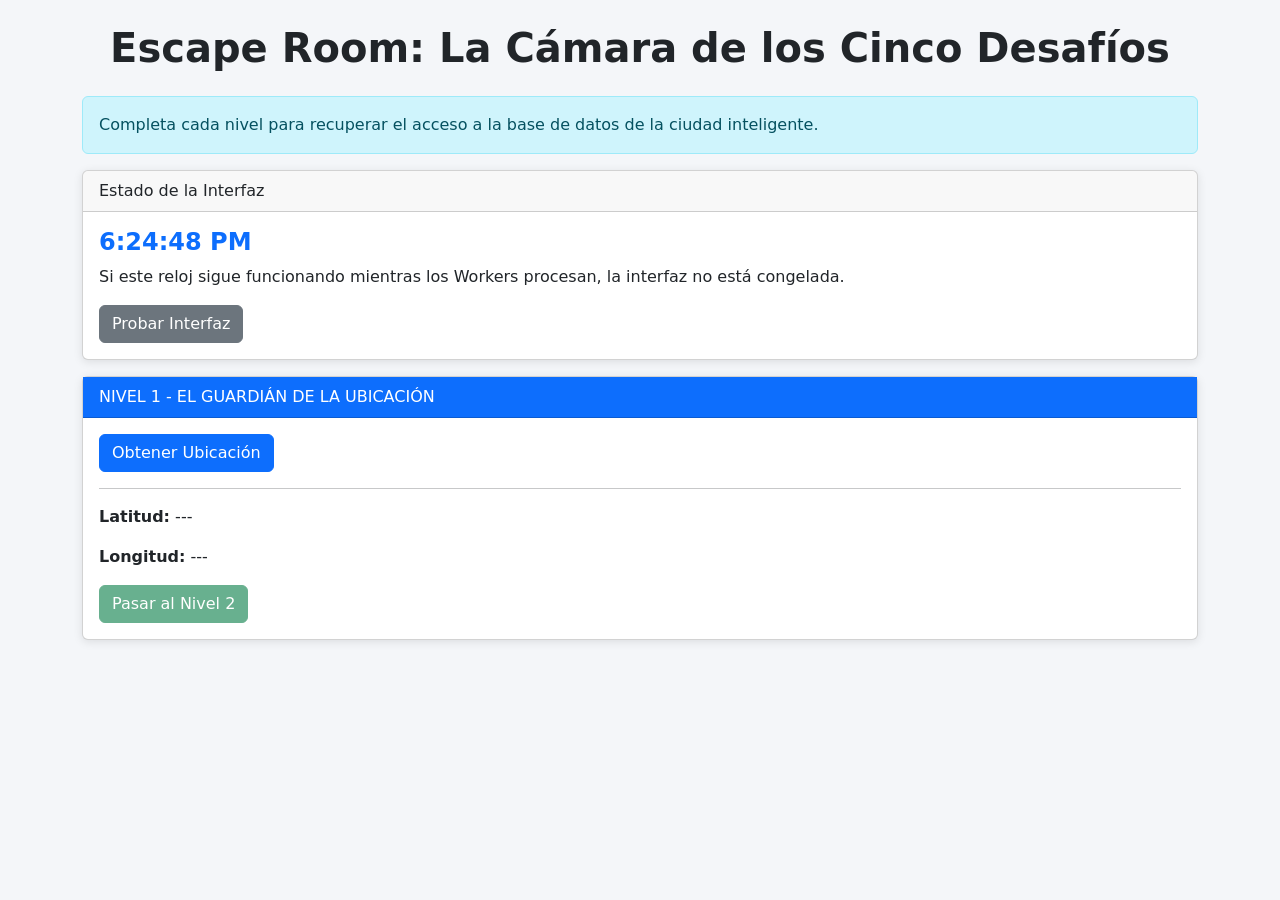
<file: index.html>
<!DOCTYPE html>

<html lang="es">
<head>
    <meta charset="UTF-8">
    <meta name="viewport" content="width=device-width, initial-scale=1.0">
    <title>Escape Room - La Cámara de los Cinco Desafíos</title>

<link href="https://cdn.jsdelivr.net/npm/bootstrap@5.3.3/dist/css/bootstrap.min.css" rel="stylesheet">
<link rel="stylesheet" href="https://cdn.jsdelivr.net/npm/bootstrap-icons@1.11.3/font/bootstrap-icons.min.css">

<link rel="stylesheet" href="css/styles.css">

</head>
<body>
    

<div class="container mt-4">

<h1 class="text-center mb-4">
    Escape Room: La Cámara de los Cinco Desafíos
</h1>

<div class="alert alert-info">
    Completa cada nivel para recuperar el acceso a la base de datos de la ciudad inteligente.
</div>
<div id="contenedorAlertas"></div>
<!-- Reloj para demostrar que la interfaz sigue activa -->

<div class="card mt-2 mb-3">

    <div class="card-header">
        Estado de la Interfaz
    </div>

    <div class="card-body">

        <h4 id="reloj"></h4>

        <p>
            Si este reloj sigue funcionando mientras los Workers procesan,
            la interfaz no está congelada.
        </p>

        <button
            class="btn btn-secondary"
            onclick="alert('La interfaz sigue funcionando')">
            Probar Interfaz
        </button>

    </div>

</div>
<!-- NIVEL 1 -->

<div id="nivel1" class="card mb-4 nivel activo">
    <div id="overlayNivel1" class="overlay-cargando">

        <div class="text-center">

            <div
                class="spinner-border text-primary"
                style="width:4rem;height:4rem;"
                role="status">
            </div>

            <div class="mt-3 fw-bold">
                Obteniendo ubicación...
            </div>

        </div>

    </div>

    <div class="card-header bg-primary text-white">
        NIVEL 1 - EL GUARDIÁN DE LA UBICACIÓN
    </div>

    <div class="card-body">

        <button id="btnUbicacion" class="btn btn-primary">
            Obtener Ubicación
        </button>

        <hr>

        <p>
            <strong>Latitud:</strong>
            <span id="latitud">---</span>
        </p>

        <p>
            <strong>Longitud:</strong>
            <span id="longitud">---</span>
        </p>

        <button
            id="btnNivel2"
            class="btn btn-success"
            disabled>
            Pasar al Nivel 2
        </button>

    </div>

</div>

<!-- NIVEL 2 -->

<div id="nivel2" class="card mb-4 nivel">

    <div class="card-header bg-success text-white">
        NIVEL 2 - EL CARTÓGRAFO PERDIDO
    </div>

    <div class="card-body">

        <button id="btnMapa" class="btn btn-success">
            Dibujar Mapa
        </button>

        <hr>

        <canvas
            id="mapaCanvas"
            width="800"
            height="400"
            class="border">
        </canvas>

        <br><br>

        <button
            id="btnNivel3"
            class="btn btn-success"
            disabled>
            Pasar al Nivel 3
        </button>

    </div>

</div>

<!-- NIVEL 3 -->

<div id="nivel3" class="card mb-4 nivel">

    <div class="card-header bg-warning">
        NIVEL 3 - LA EVIDENCIA DEL EXPLORADOR
    </div>

    <div class="card-body">

        <button id="btnCamara" class="btn btn-warning">
            Activar Cámara
        </button>

        <hr>

        <video
            id="video"
            width="500"
            autoplay
            playsinline>
        </video>

        <br><br>

        <button
            id="btnCapturar"
            class="btn btn-danger">
            Capturar Foto
        </button>

        <hr>

        <canvas
            id="fotoCanvas"
            width="500"
            height="350"
            class="border">
        </canvas>

        <hr>

        <h5>Fotografía Guardada</h5>

        <img
            id="fotoGuardada"
            class="img-fluid border">

        <br><br>

        <button
            id="btnNivel4"
            class="btn btn-success"
            disabled>
            Pasar al Nivel 4
        </button>

    </div>

</div>

<!-- NIVEL 4 -->

<div id="nivel4" class="card mb-4 nivel">

    <div class="card-header bg-danger text-white">
        NIVEL 4 - EL NÚCLEO DE PROCESAMIENTO
    </div>

    <div class="card-body">

        <button
            id="btnProcesarNivel4"
            class="btn btn-danger">
            Procesar Sensores
        </button>

        <hr>

        <div class="progress">

            <div
                id="barraNivel4"
                class="progress-bar"
                role="progressbar"
                style="width:0%">
                0%
            </div>

        </div>

        <hr>

        <div id="resultadoNivel4"></div>

        <button
            id="btnNivel5"
            class="btn btn-success mt-3"
            disabled>
            Pasar al Nivel 5
        </button>

    </div>

</div>

<!-- NIVEL 5 -->

<div id="nivel5" class="card mb-4 nivel">

    <div class="card-header bg-dark text-white">
        NIVEL 5 - EL PORTAL CUÁNTICO
    </div>

    <div class="card-body">

        <button
            id="btnProcesarNivel5"
            class="btn btn-dark">
            Iniciar Procesamiento
        </button>

        <hr>

        <div class="progress">

            <div
                id="barraNivel5"
                class="progress-bar bg-success"
                role="progressbar"
                style="width:0%">
                0%
            </div>

        </div>

        <hr>

        <div id="resultadoNivel5"></div>

        <button
            id="btnExportar"
            class="btn btn-primary mt-3"
            disabled>
            Descargar JSON
        </button>

    </div>

</div>



</div>

<script src="js/app.js"></script>

<script src="js/nivel1.js"></script>

<script src="js/nivel2.js"></script>

<script src="js/nivel3.js"></script>

<script src="js/nivel4.js"></script>

<script src="js/nivel5.js"></script>

<script src="https://cdn.jsdelivr.net/npm/bootstrap@5.3.3/dist/js/bootstrap.bundle.min.js"></script>
</body>
</html>
</file>
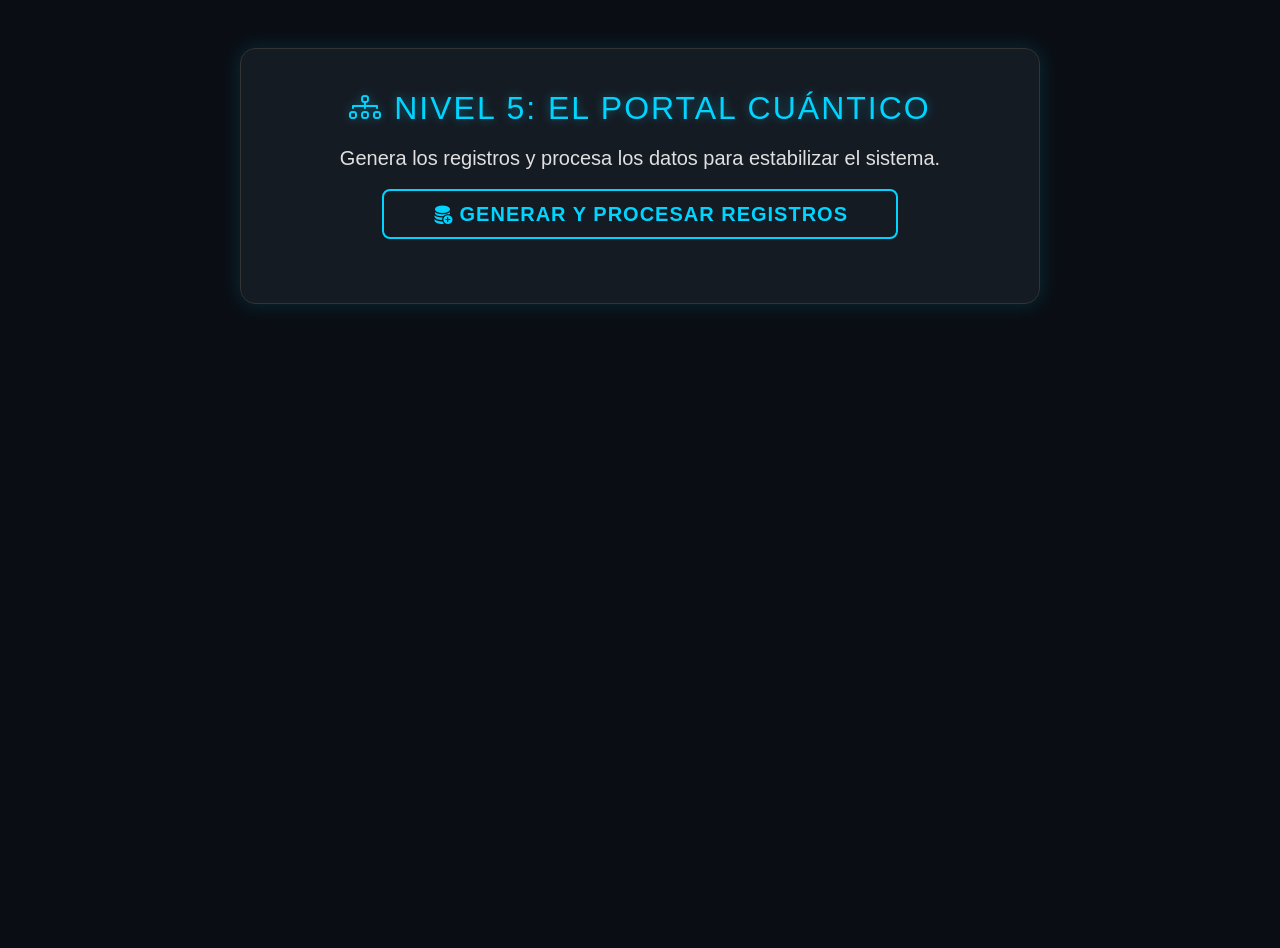
<file: portal_cuantico.html>
<!DOCTYPE html>
<html lang="es">
<head>
    <meta charset="UTF-8">
    <meta name="viewport" content="width=device-width, initial-scale=1.0">
    <title>Nivel 5: El Portal Cuántico</title>
    <link rel="stylesheet" href="https://cdn.jsdelivr.net/npm/bootstrap@5.3.0/dist/css/bootstrap.min.css">
    <link rel="stylesheet" href="https://cdn.jsdelivr.net/npm/bootstrap-icons@1.11.0/font/bootstrap-icons.css">
    <link rel="stylesheet" href="css/style.css">
    <link rel="stylesheet" href="css/ui.css">
</head>
<body>
    <div class="container mt-5 mb-5">
        <div class="text-center mb-4">
            <h1 style="color: var(--neon-blue); text-shadow: 0 0 10px rgba(0,212,255,0.4);">
                <i class="bi-diagram-3"></i> Nivel 5: El Portal Cuántico
            </h1>
            <p class="lead">Genera los registros y procesa los datos para estabilizar el sistema.</p>
            <button id="btnGenerar" class="btn btn-primary btn-lg px-5">
                <i class="bi bi-database-fill-add"></i> Generar y Procesar Registros
            </button>

            <!-- BARRA DE PROGRESO -->
            <div id="contenedorCarga" class="mt-4 d-none mx-auto" style="max-width: 700px;">
                <div class="d-flex justify-content-between mb-1">
                    <span class="small fw-bold" style="color: var(--neon-blue);">
                        <i class="bi bi-lightning-charge-fill"></i> Sincronizando datos cuánticos...
                    </span>
                    <span id="percentText" class="small fw-bold" style="color: var(--neon-blue);">0%</span>
                </div>
                <div class="progress" style="height: 30px; border-radius: 8px;">
                    <div id="progressBar"
                         class="progress-bar progress-bar-striped progress-bar-animated bg-success text-dark fw-bold"
                         role="progressbar"
                         style="width: 0%"
                         aria-valuenow="0"
                         aria-valuemin="0"
                         aria-valuemax="100">
                        0%
                    </div>
                </div>
            </div>
        </div>

        <!-- TABLA: Vista previa -->
        <div id="tablaRegistros" class="mt-4 d-none">
            <h5 class="mb-3" style="color: var(--neon-blue);">
                <i class="bi bi-eye-fill"></i> Vista previa: Primeros 50 registros generados
            </h5>
            <div class="table-responsive" style="max-height: 350px; overflow-y: auto; border: 1px solid #444; border-radius: 8px;">
                <table class="table table-dark table-hover mb-0" style="background-color: var(--card-bg);">
                    <thead style="position: sticky; top: 0; background-color: var(--bg-dark); z-index: 10;">
                        <tr style="color: var(--neon-blue); border-bottom: 2px solid var(--neon-blue);">
                            <th class="ps-3"><i class="bi bi-hash"></i></th>
                            <th><i class="bi bi-thermometer-half"></i> Temp</th>
                            <th><i class="bi bi-droplet-half"></i> Hum</th>
                            <th><i class="bi bi-speedometer2"></i> Pres</th>
                            <th><i class="bi bi-shield-check"></i> Estado</th>
                        </tr>
                    </thead>
                    <tbody id="tbodyRegistros"></tbody>
                </table>
            </div>
        </div>

        <!-- CARD DE RESULTADOS -->
        <div id="resultadoCard" class="card mt-4 d-none bg-dark border-light shadow-lg">
            <div class="card-header bg-transparent border-light">
                <h4 class="mb-0 text-white"><i class="bi-bar-chart-line"></i> Estadísticas del Portal Cuántico</h4>
            </div>
            <div class="card-body" id="statsContent"></div>
            <div class="card-footer bg-transparent border-light text-end">
                <a id="btnDescargar" class="btn btn-success btn-lg" href="#" role="button">
                    <i class="bi bi-download"></i> Descargar Reporte JSON
                </a>
            </div>
        </div>

        <!-- SECCIÓN DE NIVEL COMPLETADO (Se activa desde app.js) -->
        <div id="nivelCompletado" class="d-none mt-5">
            <div class="card alert-neon text-center p-5 mx-auto" style="max-width: 700px;">
                <i class="bi bi-patch-check-fill display-1 mb-3" style="color: var(--neon-blue);"></i>
                <h2 class="fw-bold mb-3" style="color: var(--neon-blue);">¡Desafío Final Superado!</h2>
                <p class="text-white mb-4">
                    Has procesado exitosamente los 250,000 registros y estabilizado el portal.<br>
                    La base de datos crítica está lista para ser reintegrada.
                </p>
                <a href="sistema_restaurado.html" class="btn btn-primary btn-lg px-5 fw-bold">
                    <i class="bi bi-terminal-fill me-2"></i> Acceder al Sistema Restaurado
                </a>
            </div>
        </div>

    </div>

    <script src="js/dashboard.js"></script>
    <script src="js/nivel5.js"></script>
</body>
</html>
</file>
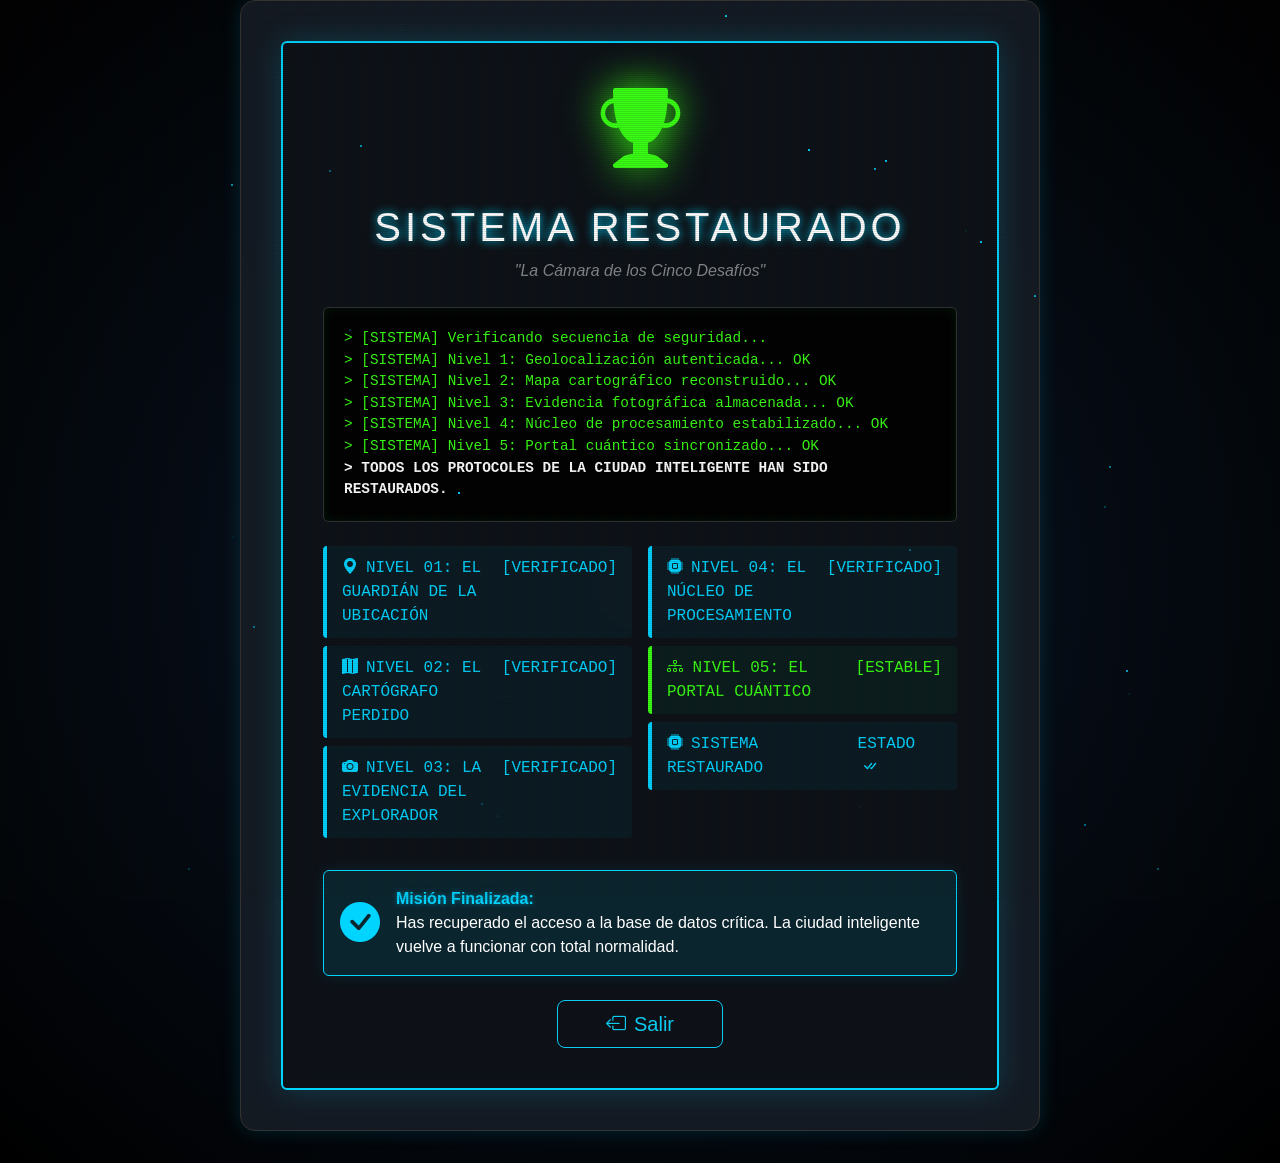
<file: sistema_restaurado.html>
<!DOCTYPE html>
<html lang="es">
<head>
    <meta charset="UTF-8">
    <meta name="viewport" content="width=device-width, initial-scale=1.0">
    <title>Misión Cumplida - La Cámara de los Cinco Desafíos</title>
    <link rel="stylesheet" href="https://cdn.jsdelivr.net/npm/bootstrap@5.3.0/dist/css/bootstrap.min.css">
    <link rel="stylesheet" href="https://cdn.jsdelivr.net/npm/bootstrap-icons@1.11.0/font/bootstrap-icons.css">
    <link rel="stylesheet" href="css/style.css">
    <link rel="stylesheet" href="css/ui.css">
</head>
<body class="body-terminal scanlines">

    <div id="particulas-cont"></div>

    <div class="container d-flex align-items-center justify-content-center" style="min-height: 100vh;">
        <div class="card card-sistema p-4 text-center mx-auto" style="max-width: 850px;">
            <div class="card-body">
                
                <div class="mb-4">
                    <i class="bi bi-trophy-fill display-1" style="color: var(--neon-green); filter: drop-shadow(0 0 20px var(--neon-green));"></i>
                </div>

                <h1 class="titulo-glitch mb-2">Sistema Restaurado</h1>
                <p class="text-white-50 mb-4 fst-italic">"La Cámara de los Cinco Desafíos"</p>
                
                <div class="terminal-box mb-4 text-start">
                    <div>> [SISTEMA] Verificando secuencia de seguridad...</div>
                    <div>> [SISTEMA] Nivel 1: Geolocalización autenticada... OK</div>
                    <div>> [SISTEMA] Nivel 2: Mapa cartográfico reconstruido... OK</div>
                    <div>> [SISTEMA] Nivel 3: Evidencia fotográfica almacenada... OK</div>
                    <div>> [SISTEMA] Nivel 4: Núcleo de procesamiento estabilizado... OK</div>
                    <div>> [SISTEMA] Nivel 5: Portal cuántico sincronizado... OK</div>
                    <div class="text-white fw-bold">> TODOS LOS PROTOCOLES DE LA CIUDAD INTELIGENTE HAN SIDO RESTAURADOS.</div>
                </div>

                <div class="row g-3 mb-4 text-start">
                    <div class="col-md-6">
                        <div class="status-row">
                            <span><i class="bi bi-geo-alt-fill me-2"></i>NIVEL 01: EL GUARDIÁN DE LA UBICACIÓN</span>
                            <span>[VERIFICADO]</span>
                        </div>
                        <div class="status-row">
                            <span><i class="bi bi-map-fill me-2"></i>NIVEL 02: EL CARTÓGRAFO PERDIDO</span>
                            <span>[VERIFICADO]</span>
                        </div>
                        <div class="status-row">
                            <span><i class="bi bi-camera-fill me-2"></i>NIVEL 03: LA EVIDENCIA DEL EXPLORADOR</span>
                            <span>[VERIFICADO]</span>
                        </div>
                    </div>
                    <div class="col-md-6">
                        <div class="status-row">
                            <span><i class="bi bi-cpu-fill me-2"></i>NIVEL 04: EL NÚCLEO DE PROCESAMIENTO</span>
                            <span>[VERIFICADO]</span>
                        </div>
                        <div class="status-row success">
                            <span><i class="bi-diagram-3"></i> NIVEL 05: EL PORTAL CUÁNTICO</span>
                            <span>[ESTABLE]</span>
                        </div>
                        <div class="status-row operativo">
                            <span><i class="bi bi-cpu-fill me-2"></i>SISTEMA RESTAURADO</span>
                             <span> ESTADO <i class="bi bi-check-all ms-1"></i></span>
                        </div>
                    </div>
                </div>

                <div class="alert alert-neon mb-4 py-3">
                    <div class="d-flex align-items-center">
                        <i class="bi bi-check-circle-fill me-3 display-6" style="color: var(--neon-blue);"></i>
                        <div class="text-start">
                            <strong>Misión Finalizada:</strong><br>
                            <span class="text-white">Has recuperado el acceso a la base de datos crítica. La ciudad inteligente vuelve a funcionar con total normalidad.</span>
                        </div>
                    </div>
                </div>

                <a href="index.html" class="btn btn-outline-info btn-lg px-5">
                    <i class="bi bi-box-arrow-left me-2"></i>Salir
                </a>

            </div>
        </div>
    </div>

    <script>
        const cont = document.getElementById('particulas-cont');
        for(let i=0; i<30; i++) {
            let p = document.createElement('div');
            p.className = 'particle-fx';
            p.style.left = Math.random() * 100 + 'vw';
            p.style.top = Math.random() * 100 + 'vh';
            p.style.opacity = Math.random();
            p.style.animationDelay = (Math.random() * 5) + 's';
            cont.appendChild(p);
        }
    </script>
</body>
</html>
</file>
<file: css/styles.css>
body{
background-color:#f4f6f9;
}

h1{
font-weight:bold;
}

.nivel{
display:none;
}

.nivel.activo{
display:block;
}

canvas{
background-color:white;
}

#video{
border:2px solid #333;
border-radius:10px;
}

#fotoGuardada{
max-width:500px;
width:100%;
}

.progress{
height:30px;
}

.card{
box-shadow:0 2px 10px rgba(0,0,0,.1);
}

#reloj{
color:#0d6efd;
font-weight:bold;
}
#nivel1{
    position:relative;
}

.overlay-cargando{

    position:absolute;

    top:0;
    left:0;

    width:100%;
    height:100%;

    background:rgba(255,255,255,0.75);

    display:none;

    justify-content:center;
    align-items:center;

    z-index:999;

    border-radius:inherit;
}
</file>
<file: css/style.css>
:root {
    --bg-dark: #0a0e14;
    --card-bg: #161c24;
    --neon-blue: #00d4ff;
    --neon-green: #39ff14;
    --text-color: #e0e0e0;
}

body {
    background-color: var(--bg-dark);
    color: var(--text-color);
    font-family: 'Segoe UI', Roboto, Helvetica, Arial, sans-serif;
    min-height: 100vh;
    padding-bottom: 2rem;
}

.container {
    background: rgba(22, 28, 36, 0.95);
    padding: 2.5rem;
    border-radius: 15px;
    border: 1px solid #333;
    box-shadow: 0 0 20px rgba(0, 212, 255, 0.15);
    max-width: 800px;
}

h1 {
    color: var(--neon-blue);
    text-transform: uppercase;
    letter-spacing: 2px;
    margin-bottom: 1rem;
    font-size: 2rem;
    text-shadow: 0 0 10px rgba(0, 212, 255, 0.5);
}

/* Ajuste para que la lista no se desborde */
#ulRegistros {
    max-height: 300px;
    overflow-y: auto;
    border: 1px solid #444;
}

/* Mejora de scroll para la lista */
#ulRegistros::-webkit-scrollbar {
    width: 8px;
}
#ulRegistros::-webkit-scrollbar-thumb {
    background: var(--neon-blue);
    border-radius: 4px;
}
</file>
<file: css/ui.css>
/* Botón Estilo Neón */
.btn-primary {
    background-color: transparent;
    border: 2px solid var(--neon-blue);
    color: var(--neon-blue);
    transition: all 0.3s ease;
    text-transform: uppercase;
    font-weight: bold;
    letter-spacing: 1px;
}

.btn-primary:hover {
    background-color: var(--neon-blue);
    color: var(--bg-dark);
    box-shadow: 0 0 20px var(--neon-blue);
    transform: translateY(-2px);
}

.btn-primary:disabled {
    border-color: #555;
    color: #555;
    cursor: not-allowed;
}

/* Tarjeta de Estadísticas */
.card-stats {
    background-color: var(--card-bg);
    border: 1px solid var(--neon-blue);
    color: white;
    box-shadow: 0 0 15px rgba(0, 212, 255, 0.1);
}

/* Barra de progreso personalizada */
.progress {
    background-color: #0d1117;
    border: 1px solid #444;
    border-radius: 8px;
    overflow: hidden;
}

.progress-bar {
    background-color: var(--neon-green);
    color: #000;
    font-weight: 800;
    text-shadow: 0 0 2px rgba(255, 255, 255, 0.5);
    transition: width 0.4s ease-in-out;
}

/* Ajuste para la lista de vista previa */
.list-group-item {
    background: transparent !important;
    border-color: #333 !important;
    color: #ccc !important;
}

/* --- ESTILOS DE SISTEMA RESTAURADO --- */

.body-terminal {
    background: radial-gradient(ellipse at center, #0a1628 0%, #000 100%) !important;
    overflow-x: hidden;
    position: relative;
}

/* Efecto de líneas de monitor antiguo */
.scanlines::before {
    content: " ";
    position: fixed;
    top: 0; left: 0; bottom: 0; right: 0;
    background: linear-gradient(rgba(18, 16, 16, 0) 50%, rgba(0, 0, 0, 0.1) 50%), 
                linear-gradient(90deg, rgba(255, 0, 0, 0.03), rgba(0, 255, 0, 0.01), rgba(0, 0, 255, 0.03));
    z-index: 100;
    background-size: 100% 2px, 3px 100%;
    pointer-events: none;
}

.card-sistema {
    background: rgba(13, 17, 23, 0.9);
    border: 2px solid var(--neon-blue) !important;
    box-shadow: 0 0 30px rgba(0, 212, 255, 0.2);
    backdrop-filter: blur(10px);
}

.titulo-glitch {
    font-size: 2.5rem;
    text-transform: uppercase;
    letter-spacing: 4px;
    color: #fff;
    text-shadow: 0 0 10px var(--neon-blue);
}

.terminal-box {
    font-family: 'Courier New', Courier, monospace;
    background: #000;
    padding: 20px;
    border-radius: 5px;
    border: 1px solid #333;
    color: var(--neon-green);
    font-size: 0.9rem;
    box-shadow: inset 0 0 10px rgba(0, 255, 136, 0.1);
}

.status-row {
    padding: 10px 15px;
    border-radius: 4px;
    background: rgba(0, 212, 255, 0.05);
    border-left: 4px solid var(--neon-blue);
    color: var(--neon-blue);
    font-family: 'Courier New', monospace;
    margin-bottom: 8px;
    display: flex;
    justify-content: space-between;
}

.status-row.success {
    border-left-color: var(--neon-green);
    color: var(--neon-green);
    background: rgba(0, 255, 136, 0.05);
}

/* Partículas animadas */
.particle-fx {
    position: fixed;
    width: 2px;
    height: 2px;
    background: var(--neon-blue);
    z-index: 1;
    pointer-events: none;
}

/* Alerta personalizada para legibilidad máxima en modo oscuro */
.alert-neon {
    background: rgba(0, 212, 255, 0.1) !important;
    border: 1px solid var(--neon-blue) !important;
    color: #fff !important; /* Texto blanco para que resalte */
    box-shadow: 0 0 15px rgba(0, 212, 255, 0.1);
}

/* Resaltar el texto importante dentro de la alerta */
.alert-neon strong {
    color: var(--neon-blue);
    text-shadow: 0 0 5px rgba(0, 212, 255, 0.5);
}
</file>
